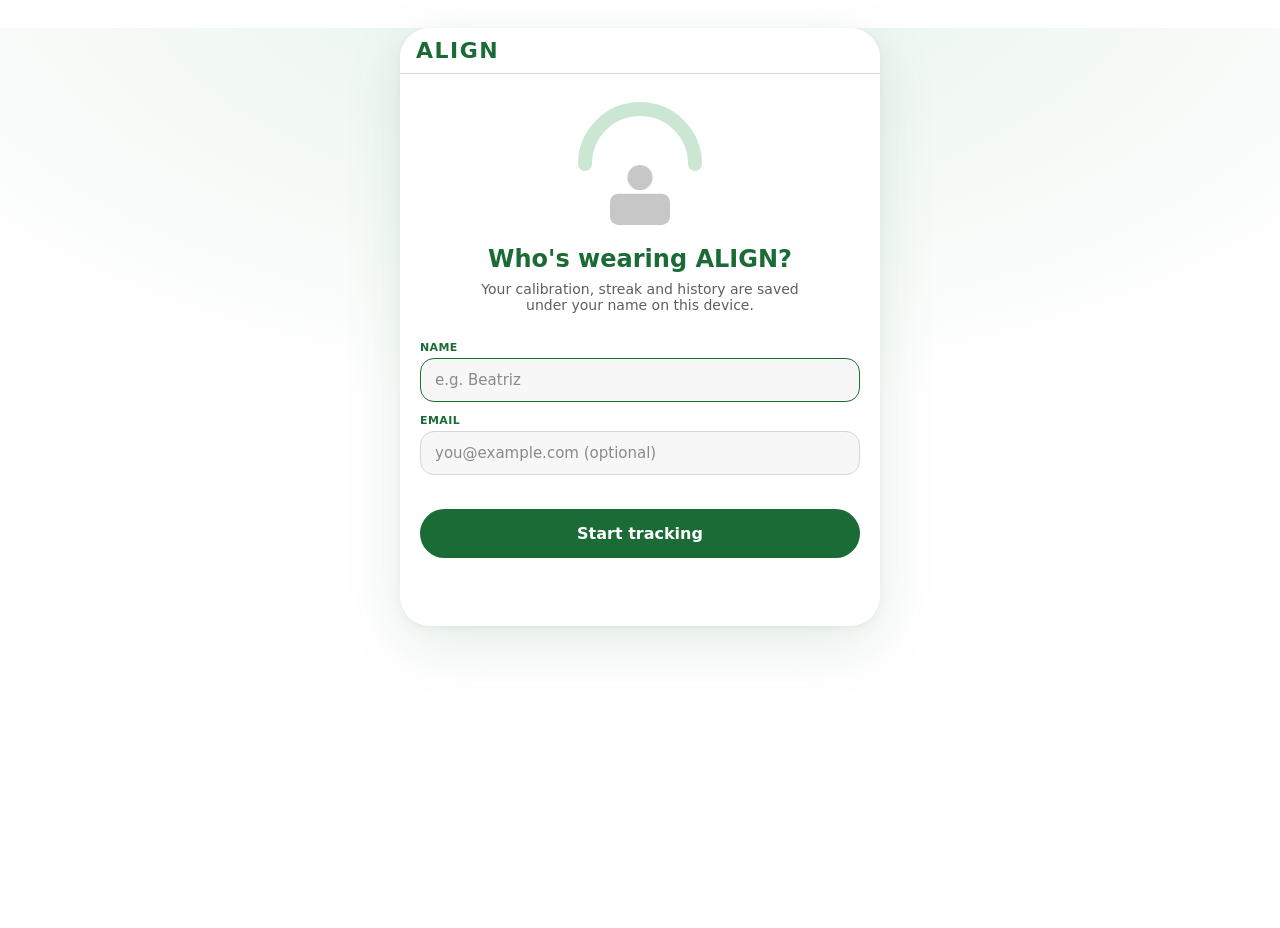
<file: index.html>
<!DOCTYPE html>
<html lang="en">
<head>
<meta charset="utf-8">
<meta name="viewport" content="width=device-width, initial-scale=1, viewport-fit=cover">
<title>ALIGN — posture tracker</title>
<meta name="description" content="Track your posture with the ALIGN wearable. Connects to the ESP32 over Web Bluetooth.">
<meta name="theme-color" content="#1B6B37">
<link rel="manifest" href="manifest.webmanifest">
<link rel="icon" href="data:image/svg+xml,%3Csvg xmlns='http://www.w3.org/2000/svg' viewBox='0 0 64 64'%3E%3Crect width='64' height='64' rx='14' fill='%231B6B37'/%3E%3Cpath d='M14 42a18 18 0 0136 0' fill='none' stroke='%239CCBAA' stroke-width='7' stroke-linecap='round'/%3E%3C/svg%3E">
<link rel="stylesheet" href="css/styles.css">
</head>
<body>
  <a class="skip-link" href="#main">Skip to content</a>

  <div class="shell">
    <header class="topbar">
      <span class="wordmark">ALIGN</span>
      <div class="topbar-actions" id="topbar-actions">
        <button id="settings-button" class="icon-button" type="button" aria-label="Settings" aria-haspopup="dialog">
          <svg viewBox="0 0 24 24" aria-hidden="true" width="21" height="21">
            <path fill="currentColor" fill-rule="evenodd" d="M19.4 13a7.6 7.6 0 0 0 0-2l2.1-1.6a.5.5 0 0 0 .1-.6l-2-3.5a.5.5 0 0 0-.6-.2l-2.5 1a7.3 7.3 0 0 0-1.7-1L14.4 2.6a.5.5 0 0 0-.5-.4h-4a.5.5 0 0 0-.5.4L9 5.2c-.6.2-1.2.6-1.7 1l-2.5-1a.5.5 0 0 0-.6.2l-2 3.5a.5.5 0 0 0 .1.6L4.4 11a7.6 7.6 0 0 0 0 2l-2.1 1.6a.5.5 0 0 0-.1.6l2 3.5c.1.2.4.3.6.2l2.5-1c.5.4 1.1.8 1.7 1l.4 2.6c0 .3.2.4.5.4h4c.3 0 .5-.1.5-.4l.4-2.6c.6-.2 1.2-.6 1.7-1l2.5 1c.2.1.5 0 .6-.2l2-3.5a.5.5 0 0 0-.1-.6L19.4 13ZM12 15.6a3.6 3.6 0 1 1 0-7.2 3.6 3.6 0 0 1 0 7.2Z"/>
          </svg>
        </button>
      </div>
    </header>

    <main id="main" class="page">
      <div id="cards"></div>
    </main>
  </div>

  <div id="overlay-root"></div>

  <!-- Vendored rather than pulled from a CDN so the site keeps working with no
       third-party host in the chain. Defines the global `mqtt`, which cloud.js
       uses to subscribe to the board's readings. -->
  <script src="vendor/mqtt.min.js"></script>
  <script type="module" src="js/app.js"></script>
  <noscript><p style="padding:24px;font:16px system-ui">ALIGN needs JavaScript to run.</p></noscript>
</body>
</html>
</file>
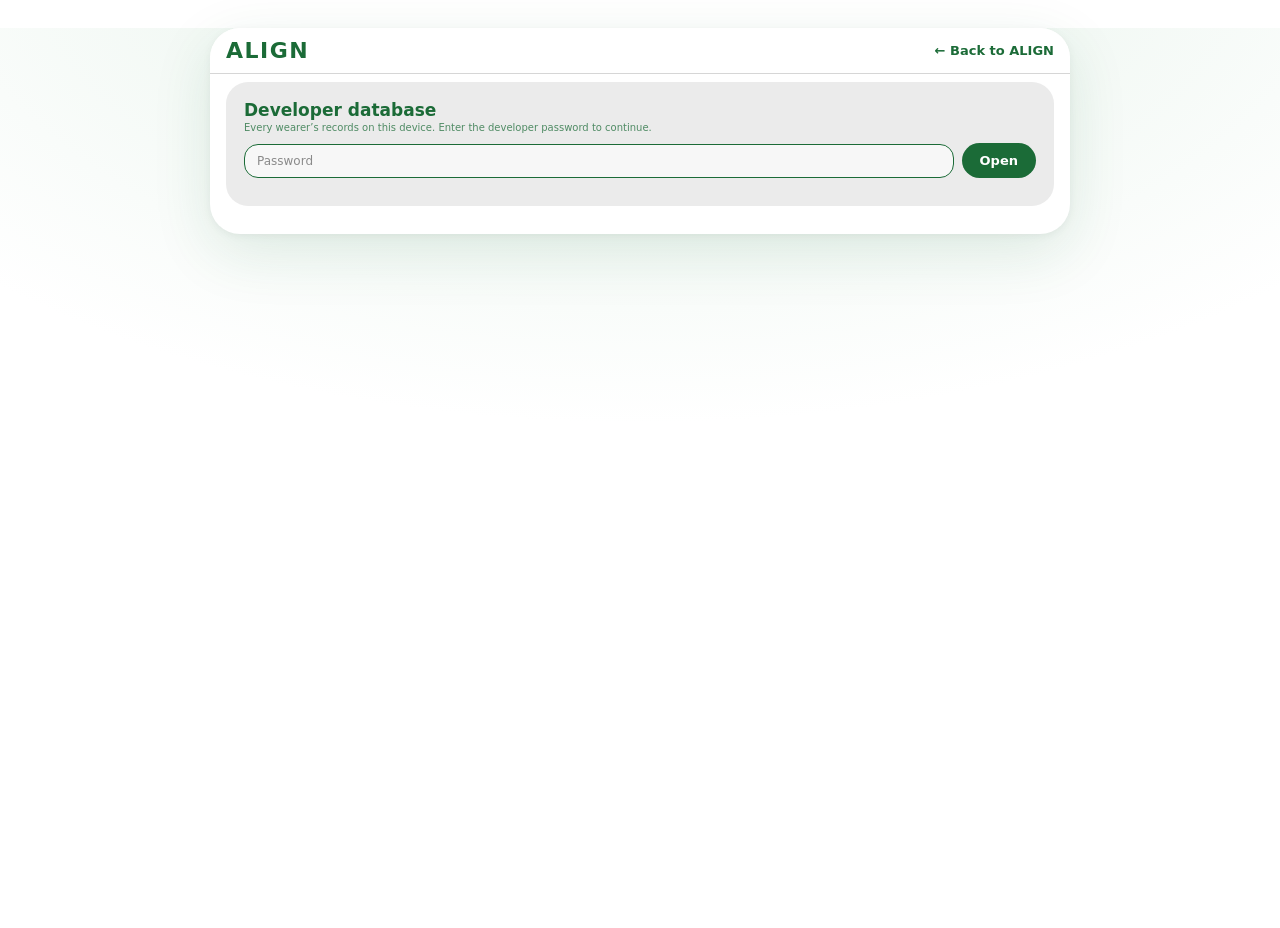
<file: developer.html>
<!DOCTYPE html>
<html lang="en">
<head>
<meta charset="utf-8">
<meta name="viewport" content="width=device-width, initial-scale=1, viewport-fit=cover">
<title>ALIGN — developer records</title>
<meta name="robots" content="noindex, nofollow">
<meta name="theme-color" content="#1B6B37">
<link rel="icon" href="data:image/svg+xml,%3Csvg xmlns='http://www.w3.org/2000/svg' viewBox='0 0 64 64'%3E%3Crect width='64' height='64' rx='14' fill='%231B6B37'/%3E%3Cpath d='M14 42a18 18 0 0136 0' fill='none' stroke='%239CCBAA' stroke-width='7' stroke-linecap='round'/%3E%3C/svg%3E">
<link rel="stylesheet" href="css/styles.css">
</head>
<body>
  <div class="shell shell--wide">
    <header class="topbar">
      <span class="wordmark">ALIGN</span>
      <a class="dev-back" href="./">← Back to ALIGN</a>
    </header>

    <main id="main" class="page">
      <div id="cards"></div>
    </main>
  </div>

  <div id="overlay-root"></div>

  <script type="module" src="js/developer.js"></script>
  <noscript><p style="padding:24px;font:16px system-ui">This page needs JavaScript to run.</p></noscript>
</body>
</html>
</file>
<file: css/styles.css>
/* ALIGN — colors, spacing and type ported from ALIGN/Theme.swift */

:root {
  /* Brand */
  --green: #1B6B37;
  --green-soft: #9CCBAA;
  --green-pale: #CDE6D5;

  /* Surfaces */
  --background: #FFFFFF;
  --card: #EBEBEB;
  --card-inner: #F7F7F7;
  --track: #BDBDBD;
  --silhouette: #C7C7C7;
  --hairline: #D6D6D6;

  /* Posture zones */
  --zone-good: #5FB37A;
  --zone-fair: #D9CE4A;
  --zone-poor: #E39B3C;
  --zone-bad: #E05B54;

  /* Text */
  --ink: #4A4A4A;
  --ink-soft: #5E5E5E;
  --ink-muted: #6E6E6E;
  --ink-faint: #8A8A8A;

  --corner: 22px;
  --card-padding: 18px;
  --gutter: 16px;

  --font: ui-rounded, "SF Pro Rounded", "Nunito", system-ui, -apple-system,
          "Segoe UI", Roboto, "Helvetica Neue", Arial, sans-serif;
}

* { box-sizing: border-box; }

html, body {
  margin: 0;
  padding: 0;
  background: var(--background);
  color: var(--ink);
  font-family: var(--font);
  -webkit-font-smoothing: antialiased;
  -webkit-text-size-adjust: 100%;
}

body {
  min-height: 100dvh;
  /* On wide screens the app sits on a soft field rather than filling the page. */
  background:
    radial-gradient(120% 90% at 50% -10%, rgba(205, 230, 213, .5), transparent 60%),
    var(--background);
}

button { font: inherit; cursor: pointer; }
a { color: var(--green); }

.skip-link {
  position: absolute;
  left: -9999px;
  top: 0;
  padding: 10px 14px;
  background: var(--green);
  color: #fff;
  border-radius: 0 0 12px 0;
  z-index: 100;
}
.skip-link:focus { left: 0; }

:focus-visible {
  outline: 2px solid var(--green);
  outline-offset: 2px;
  border-radius: 8px;
}

/* ---------------------------------------------------------------- layout */

.shell {
  width: 100%;
  max-width: 480px;
  margin: 0 auto;
  min-height: 100dvh;
  background: var(--background);
  display: flex;
  flex-direction: column;
}

@media (min-width: 560px) {
  .shell {
    min-height: auto;
    margin: 28px auto 40px;
    border-radius: 30px;
    box-shadow: 0 18px 60px rgba(27, 107, 55, .12), 0 2px 8px rgba(0, 0, 0, .05);
    overflow: hidden;
  }
}

.topbar {
  position: sticky;
  top: 0;
  z-index: 20;
  display: flex;
  align-items: center;
  justify-content: space-between;
  gap: 12px;
  padding: max(10px, env(safe-area-inset-top)) var(--gutter) 10px;
  background: rgba(255, 255, 255, .88);
  backdrop-filter: blur(12px);
  border-bottom: 1px solid var(--hairline);
}

.wordmark {
  font-size: 22px;
  font-weight: 800;
  letter-spacing: 1.5px;
  color: var(--green);
}

.icon-button {
  display: grid;
  place-items: center;
  width: 38px;
  height: 38px;
  border: 0;
  border-radius: 50%;
  background: transparent;
  color: #000;
}
.icon-button:hover { background: rgba(0, 0, 0, .06); }

.page {
  display: flex;
  flex-direction: column;
  gap: 14px;
  padding: 8px var(--gutter) calc(28px + env(safe-area-inset-bottom));
}

#cards { display: flex; flex-direction: column; gap: 14px; }

/* ---------------------------------------------------------------- cards */

.card {
  display: flex;
  flex-direction: column;
  gap: 10px;
  padding: var(--card-padding);
  background: var(--card);
  border-radius: var(--corner);
}

.card--bare { background: transparent; padding: 0 4px; }

.card-title {
  font-size: 17px;
  font-weight: 700;
  color: var(--green);
  margin: 0;
}

.card-subtitle {
  font-size: 10px;
  font-weight: 500;
  color: rgba(27, 107, 55, .75);
  margin: 2px 0 0;
}

.card-heading { display: flex; flex-direction: column; }

/* ---------------------------------------------------------------- banners */

.banner {
  display: flex;
  align-items: center;
  gap: 12px;
  width: 100%;
  padding: 16px;
  border: 0;
  border-radius: var(--corner);
  text-align: left;
}

.banner--calibrate {
  background: var(--green);
  color: #fff;
}
.banner--calibrate:hover { background: #175c2f; }

.banner--connect {
  background: rgba(205, 230, 213, .6);
  color: var(--green);
  flex-wrap: wrap;
  row-gap: 12px;
  align-items: flex-start;
}

/* Icon and copy share the first row; the buttons take one of their own, so a
   third option doesn't crush the text into a column of single words. */
.banner--connect .banner-copy { flex: 1 1 200px; }
.banner--connect .banner-actions { flex: 1 1 100%; flex-wrap: wrap; }

.banner-copy { display: flex; flex-direction: column; gap: 2px; flex: 1; min-width: 0; }
.banner-title { font-size: 15px; font-weight: 700; }
.banner-detail { font-size: 11px; font-weight: 500; opacity: .85; }

.banner-actions { display: flex; gap: 8px; flex-shrink: 0; }
.banner-actions .pill-button { padding: 9px 16px; }

/* ---------------------------------------------------------------- buttons */

.pill-button {
  border: 0;
  border-radius: 999px;
  padding: 10px 18px;
  font-size: 13px;
  font-weight: 600;
  background: var(--green);
  color: #fff;
}
.pill-button:hover { background: #175c2f; }
.pill-button:disabled { background: var(--track); cursor: default; }

.pill-button--ghost {
  background: transparent;
  color: var(--green);
  box-shadow: inset 0 0 0 1.4px var(--green);
}
.pill-button--ghost:hover { background: rgba(27, 107, 55, .08); }

.pill-button--wide { width: 100%; padding: 15px; font-size: 16px; font-weight: 700; }

.link-button {
  border: 0;
  background: transparent;
  padding: 0;
  font-size: 13px;
  font-weight: 600;
  color: var(--green);
  text-align: left;
}
.link-button:hover { text-decoration: underline; }
.link-button--danger { color: var(--zone-bad); }

/* ---------------------------------------------------------------- streak */

.streak-row { display: flex; }

.streak-day {
  flex: 1;
  display: flex;
  flex-direction: column;
  align-items: center;
  gap: 6px;
}
.streak-day--future { opacity: .35; }

.streak-label { font-size: 11px; font-weight: 500; color: var(--green); }

.streak-dot {
  display: grid;
  place-items: center;
  width: 24px;
  height: 24px;
  border: 1.6px solid var(--green);
  border-radius: 50%;
  background: transparent;
  color: var(--green);
}
.streak-dot--worn { background: var(--green-soft); }
.streak-dot svg { display: block; }

.streak-note {
  font-size: 11px;
  font-weight: 500;
  color: rgba(27, 107, 55, .8);
  margin: 0;
}

/* ---------------------------------------------------------------- angle */

.gauge { display: flex; flex-direction: column; align-items: center; padding-top: 12px; }
.gauge--idle .gauge-arc { opacity: .35; }
.gauge-arc { width: 100%; max-width: 300px; height: auto; display: block; }
/* Size comes from the SVG's own width/height so the calibration sheet can
   reuse it at 60px. */
.gauge-figure { margin-top: -6px; }

.verdict { display: flex; align-items: flex-start; gap: 8px; }
.verdict-dot { width: 9px; height: 9px; border-radius: 50%; background: var(--track); margin-top: 5px; flex: none; }
.verdict-copy { display: flex; flex-direction: column; gap: 1px; }
.verdict-title { font-size: 15px; font-weight: 700; color: var(--green); }
.verdict-detail { font-size: 11px; font-weight: 500; color: var(--ink-muted); }

/* ---------------------------------------------------------------- progress */

.range-select {
  align-self: flex-start;
  border: 0;
  background: transparent;
  padding: 0 18px 0 0;
  margin-top: -6px;
  font-size: 11px;
  font-weight: 500;
  color: rgba(27, 107, 55, .85);
  appearance: none;
  background-image: url("data:image/svg+xml,%3Csvg xmlns='http://www.w3.org/2000/svg' viewBox='0 0 12 8'%3E%3Cpath fill='%231B6B37' d='M1 1.5 6 6.5l5-5'/%3E%3C/svg%3E");
  background-repeat: no-repeat;
  background-position: right center;
  background-size: 9px 6px;
}

.chart { display: flex; gap: 8px; align-items: stretch; margin-top: 6px; }
.chart-plot { flex: 1; min-width: 0; }
.chart-plot svg { width: 100%; height: auto; display: block; }

.chart-bands {
  width: 62px;
  display: flex;
  flex-direction: column;
}
.chart-band {
  flex: 1;
  display: flex;
  align-items: center;
  font-size: 10px;
  font-weight: 500;
  color: var(--ink-muted);
}

.chart-axis { display: flex; padding-right: 70px; }
.chart-axis span { flex: 1; font-size: 10px; font-weight: 500; color: var(--ink-muted); text-align: center; }
.chart-axis span:first-child { text-align: left; }
.chart-axis span:last-child { text-align: right; }

.stat-row { display: flex; gap: 16px; margin-top: 2px; }
.stat { display: flex; flex-direction: column; gap: 1px; }
.stat-value { font-size: 15px; font-weight: 700; color: var(--green); }
.stat-label { font-size: 10px; font-weight: 500; color: var(--ink-faint); }

.empty-note { font-size: 11px; font-weight: 500; color: var(--ink-faint); margin: 0; }

/* ---------------------------------------------------------------- lean */

.lean-arc { width: 100%; height: auto; display: block; margin-top: 6px; }
/* The two halves centre the numbers under the feet of the arch. */
.lean-legend { display: flex; font-size: 11px; font-weight: 500; color: var(--ink-muted); }
.lean-legend span { flex: 1; text-align: center; }

/* ---------------------------------------------------------------- pill selector */

.segmented {
  position: relative;
  display: flex;
  height: 40px;
  border-radius: 999px;
  overflow: hidden;
  margin-top: 2px;
}

.segmented-knob {
  position: absolute;
  top: 0;
  bottom: 0;
  left: 0;
  border-radius: 999px;
  transition: transform .32s cubic-bezier(.2, .8, .3, 1), background-color .2s linear;
  pointer-events: none;
}

.segmented-option {
  position: relative;
  flex: 1;
  border: 0;
  background: transparent;
  font-size: 13px;
  font-weight: 600;
  color: var(--ink-muted);
  z-index: 1;
}
.segmented--readonly .segmented-option { cursor: default; }

/* ---------------------------------------------------------------- rows */

.row { display: flex; justify-content: space-between; gap: 12px; font-size: 13px; font-weight: 600; }
.row-label { color: var(--ink-soft); }
.row-value { color: var(--green); }
.row-value--bad { color: var(--zone-bad); }

.divider { height: 1px; background: var(--hairline); border: 0; margin: 0; }

.button-pair { display: flex; gap: 10px; margin-top: 4px; }
.button-pair > * { flex: 1; }

.section { display: flex; flex-direction: column; gap: 6px; padding: 6px 4px 0; }
.section-title { font-size: 17px; font-weight: 700; color: var(--green); margin: 0; }
.section-detail { font-size: 13px; font-weight: 500; color: rgba(27, 107, 55, .85); margin: 0; }

/* ---------------------------------------------------------------- overlays */

.overlay {
  position: fixed;
  inset: 0;
  z-index: 50;
  display: flex;
  align-items: flex-end;
  justify-content: center;
  background: rgba(20, 30, 24, .35);
  animation: fade .18s ease-out;
}

@media (min-width: 560px) {
  .overlay { align-items: center; padding: 24px; }
}

.sheet {
  width: 100%;
  max-width: 480px;
  max-height: 92dvh;
  display: flex;
  flex-direction: column;
  background: var(--background);
  border-radius: 26px 26px 0 0;
  animation: rise .24s cubic-bezier(.2, .8, .3, 1);
  overflow: hidden;
}

@media (min-width: 560px) {
  .sheet { border-radius: 26px; max-height: 86dvh; }
}

.sheet-bar {
  display: flex;
  align-items: center;
  justify-content: space-between;
  gap: 12px;
  padding: 14px var(--gutter);
  border-bottom: 1px solid var(--hairline);
}
.sheet-title { font-size: 16px; font-weight: 700; color: var(--green); margin: 0; }

.sheet-body {
  overflow-y: auto;
  padding: 14px var(--gutter) calc(28px + env(safe-area-inset-bottom));
  display: flex;
  flex-direction: column;
  gap: 14px;
}

.sheet-body--centered { align-items: center; text-align: center; gap: 20px; padding-top: 24px; }

@keyframes fade { from { opacity: 0 } }
@keyframes rise { from { transform: translateY(24px); opacity: .6 } }

@media (prefers-reduced-motion: reduce) {
  *, *::before, *::after { animation-duration: .01ms !important; transition-duration: .01ms !important; }
}

/* ---------------------------------------------------------------- calibration */

.calibration-stage {
  position: relative;
  display: grid;
  place-items: center;
  width: 190px;
  height: 190px;
  border-radius: 50%;
  background: rgba(205, 230, 213, .55);
}

.calibration-stage-art {
  display: flex;
  flex-direction: column;
  align-items: center;
  gap: 4px;
  transform: translateY(10px);
}

.calibration-overlay {
  position: absolute;
  inset: 0;
  display: grid;
  place-items: center;
  /* Sits in the opening of the arch rather than over the figure's head. */
  transform: translateY(-8px);
  font-size: 56px;
  font-weight: 800;
  color: var(--green);
}

.calibration-copy { display: flex; flex-direction: column; gap: 8px; padding: 0 12px; }
.calibration-title { font-size: 21px; font-weight: 700; color: var(--green); margin: 0; }
.calibration-detail { font-size: 14px; font-weight: 500; color: var(--ink-soft); margin: 0; }

.calibration-status { font-size: 11px; font-weight: 600; color: var(--zone-bad); margin: 0; }

.stage-actions { width: 100%; padding: 0 12px; }

/* ---------------------------------------------------------------- profiles */

.topbar-actions { display: flex; align-items: center; gap: 4px; }

body.signed-out .topbar-actions { display: none; }

.profile-chip {
  display: flex;
  align-items: center;
  gap: 8px;
  padding: 4px 6px;
  border: 0;
  border-radius: 999px;
  background: transparent;
}
.profile-chip:hover { background: rgba(0, 0, 0, .06); }
.profile-chip .avatar { width: 30px; height: 30px; font-size: 12px; }

.profile-chip-name {
  max-width: 96px;
  overflow: hidden;
  text-overflow: ellipsis;
  white-space: nowrap;
  font-size: 13px;
  font-weight: 600;
  color: var(--green);
}

.avatar {
  display: grid;
  place-items: center;
  width: 34px;
  height: 34px;
  border-radius: 50%;
  background: var(--green-pale);
  color: var(--green);
  font-size: 13px;
  font-weight: 700;
  flex: none;
}

/* ---------------------------------------------------------------- sign in */

.signin {
  display: flex;
  flex-direction: column;
  align-items: center;
  gap: 20px;
  text-align: center;
  padding: 20px 4px 40px;
}

.signin-art { display: flex; flex-direction: column; align-items: center; }

.signin-copy { display: flex; flex-direction: column; gap: 8px; }

.signin-title { font-size: 24px; font-weight: 800; color: var(--green); margin: 0; }

.signin-detail {
  font-size: 14px;
  font-weight: 500;
  color: var(--ink-soft);
  margin: 0 auto;
  max-width: 36ch;
}

.signin-form {
  display: flex;
  flex-direction: column;
  gap: 4px;
  width: 100%;
  text-align: left;
}

.field-label {
  font-size: 11px;
  font-weight: 700;
  letter-spacing: .4px;
  text-transform: uppercase;
  color: var(--green);
  margin-top: 8px;
}

.field {
  width: 100%;
  padding: 12px 14px;
  border: 1.5px solid var(--hairline);
  border-radius: 14px;
  background: var(--card-inner);
  font: inherit;
  font-size: 15px;
  color: var(--ink);
}
.field::placeholder { color: var(--ink-faint); }
.field:focus { border-color: var(--green); outline: none; }

.field-error {
  min-height: 1.2em;
  margin: 6px 0 0;
  font-size: 12px;
  font-weight: 600;
  color: var(--zone-bad);
}

.signin-form .pill-button--wide { margin-top: 6px; }

.signin-existing { width: 100%; display: flex; flex-direction: column; gap: 10px; }

.signin-divider { font-size: 11px; font-weight: 600; color: var(--ink-faint); margin: 0; }

.profile-list { display: flex; flex-direction: column; gap: 8px; }

.profile-row {
  display: flex;
  align-items: center;
  gap: 12px;
  width: 100%;
  padding: 10px 12px;
  border: 0;
  border-radius: 18px;
  background: var(--card);
  text-align: left;
}
.profile-row:hover { background: #e2e2e2; }

.profile-row-copy { display: flex; flex-direction: column; gap: 1px; min-width: 0; }
.profile-row-name { font-size: 14px; font-weight: 700; color: var(--green); }
.profile-row-detail { font-size: 11px; font-weight: 500; color: var(--ink-muted); }

/* ---------------------------------------------------------------- address box */

.endpoint-row { display: flex; gap: 8px; align-items: center; width: 100%; }
.endpoint-row .field { font-size: 12px; padding: 9px 12px; }
.endpoint-row .pill-button { flex: none; white-space: nowrap; }

/* Six characters of hex, read off the board and typed in. Monospaced and
   widely tracked so a B and an 8 can't be mistaken for one another, and capped
   in width so it reads as a code rather than a text box. */
.field--code {
  flex: 0 1 9.5em;
  font-family: ui-monospace, SFMono-Regular, Menlo, Consolas, monospace;
  font-size: 15px !important;
  font-weight: 700;
  letter-spacing: 0.22em;
  text-transform: uppercase;
  text-align: center;
}

/* ---------------------------------------------------------------- misc */

.hint { font-size: 11px; font-weight: 500; color: var(--ink-muted); margin: 0; }
.hint--warn { color: var(--zone-bad); }

.inline-icon { display: inline-block; vertical-align: -2px; margin-right: 4px; }

/* Icons that stand alone rather than leading a line of text. */
.streak-dot .inline-icon,
.calibration-overlay .inline-icon,
.banner .inline-icon:last-child { margin-right: 0; }

.sr-only {
  position: absolute;
  width: 1px; height: 1px;
  padding: 0; margin: -1px;
  overflow: hidden;
  clip: rect(0 0 0 0);
  white-space: nowrap;
  border: 0;
}

/* Guidance shown only on iOS, where Bluetooth needs a browser that ships its
   own implementation. Slightly separated so it reads as an aside, not a
   failure message. */
.hint--ios {
  margin-top: 10px;
  padding-top: 10px;
  border-top: 1px solid var(--line, rgba(0, 0, 0, .1));
  line-height: 1.5;
}
.hint--ios a { color: var(--green); font-weight: 700; }

/* ---------------------------------------------------------------- live lean */

/* "Which way am I leaning right now", above the weekly averages. Moves at
   reading rate, so transitions are kept short enough not to lag behind. */
.lean-live {
  display: flex;
  flex-direction: column;
  gap: 7px;
  padding: 12px 14px;
  background: var(--card-inner);
  border-radius: 14px;
}

.lean-live-copy { display: flex; align-items: baseline; justify-content: space-between; gap: 10px; }
.lean-live-label { font-size: 14px; font-weight: 700; color: var(--green); }
.lean-live-angle { font-size: 13px; font-weight: 600; color: var(--ink-muted); font-variant-numeric: tabular-nums; }

.lean-live-track {
  position: relative;
  height: 8px;
  border-radius: 999px;
  background: var(--track);
}

/* The upright reference, so "centred" is a place on the track and not just a word. */
.lean-live-centre {
  position: absolute;
  left: 50%;
  top: -3px;
  width: 2px;
  height: 14px;
  margin-left: -1px;
  border-radius: 1px;
  background: rgba(27, 107, 55, .45);
}

.lean-live-marker {
  position: absolute;
  top: 50%;
  left: 50%;
  width: 16px;
  height: 16px;
  margin: -8px 0 0 -8px;
  border-radius: 50%;
  background: var(--zone-good);
  box-shadow: 0 0 0 2px #fff, 0 1px 3px rgba(0, 0, 0, .25);
  transition: left .08s linear, background-color .2s ease;
}
.lean-live-marker[data-side="left"],
.lean-live-marker[data-side="right"] { background: var(--zone-poor); }

.lean-live-ends {
  display: flex;
  justify-content: space-between;
  font-size: 11px;
  font-weight: 600;
  color: var(--ink-faint);
}

/* Someone checking their lean is usually already leaning, so the readout has
   to stay legible at a glance rather than reward careful reading. */
@media (prefers-reduced-motion: reduce) {
  .lean-live-marker { transition: none; }
}

/* Wi-Fi options, folded away under the Bluetooth button. Kept in the flow
   rather than in a sheet so opening it doesn't lose the wearer's place. */
.banner-more {
  display: flex;
  flex-direction: column;
  gap: 10px;
  width: 100%;
  margin-top: 2px;
  padding-top: 12px;
  border-top: 1px solid rgba(27, 107, 55, .18);
}
.banner-more .pill-button { align-self: flex-start; }
.banner--connect .link-button { font-size: 12px; }

/* Live figures during calibration, and the baseline once it is recorded. */
.calibration-readout {
  margin: 8px 0 0;
  font-size: 12px;
  font-weight: 600;
  color: var(--ink-muted);
  font-variant-numeric: tabular-nums;
  min-height: 1.2em;   /* reserve the line so the sheet doesn't jump */
}

/* Raw board reading under the gauge. Proves the link is alive even when there
   is no baseline yet and the gauge itself cannot move. */
.gauge-stream {
  font-variant-numeric: tabular-nums;
  min-height: 1.2em;
}

/* Board battery, in the top bar. Sits quietly next to the profile chip and
   disappears when the board reports no level at all. */
.battery-chip {
  display: inline-flex;
  align-items: center;
  gap: 4px;
  padding: 5px 10px;
  border-radius: 999px;
  background: var(--green-pale);
  color: var(--green);
  font-size: 12px;
  font-weight: 700;
  font-variant-numeric: tabular-nums;
}
.battery-chip--low { background: #F8DAD8; color: var(--zone-bad); }
.battery-chip .inline-icon { margin-right: 0; }

/* Stands in for the battery meter when the board reports no level. A scale
   with nothing on it reads as zero, which is worse than saying nothing. */
.battery-unknown {
  margin: 0;
  padding: 11px 14px;
  border-radius: 999px;
  background: #FFFFFF;
  color: var(--ink-faint);
  font-size: 13px;
  font-weight: 700;
  text-align: center;
}

/* Row of GPIO numbers for hunting down which pin a motor is on. */
.pin-row { display: flex; flex-wrap: wrap; gap: 6px; }
.pin-row .pill-button { padding: 8px 14px; min-width: 44px; }

/* ---------------------------------------------------------------- records */

.records-table {
  display: flex;
  flex-direction: column;
  border-radius: 12px;
  overflow: hidden;
  border: 1px solid var(--hairline);
  /* Long histories run to thousands of rows; scroll inside rather than
     turning the whole sheet into an endless page. */
  max-height: 55vh;
  overflow-y: auto;
}

.records-row {
  display: grid;
  grid-template-columns: 1.3fr 1.1fr 0.9fr 0.7fr 0.9fr;
  gap: 6px;
  padding: 8px 10px;
  font-size: 12px;
  font-variant-numeric: tabular-nums;
  border-bottom: 1px solid var(--hairline);
}
/* A wearer's own records have no User column. */
.records-table--own .records-row { grid-template-columns: 1.1fr 0.9fr 0.7fr 0.9fr; }
.records-row:last-child { border-bottom: 0; }
.records-row span { overflow: hidden; text-overflow: ellipsis; white-space: nowrap; }

.records-row--head {
  position: sticky;
  top: 0;
  background: var(--card);
  font-weight: 700;
  color: var(--green);
}

.records-quality { font-weight: 700; text-transform: capitalize; }
.records-quality--green { color: var(--zone-good); }
.records-quality--yellow { color: var(--zone-poor); }
.records-quality--red { color: var(--zone-bad); }

/* Where an export says what became of it — see records.js. On iOS a download
   cannot be trusted to happen, so the outcome is always shown rather than
   assumed. */
.export-note { display: flex; flex-direction: column; gap: 6px; }
.export-note:empty { display: none; }
.export-link {
  display: inline-block;
  align-self: flex-start;
  font-size: 13px;
  font-weight: 600;
  color: var(--zone-good);
  text-decoration: underline;
  padding: 6px 0;
}

/* ---------------------------------------------------------------- developer page */

/* Wider than the app: this page is a table, read on a laptop more often than
   a phone. */
.shell--wide { max-width: 860px; }
.shell--wide .records-table { max-height: 70vh; }

.dev-back { font-size: 13px; font-weight: 600; text-decoration: none; }

.wearer-list { display: flex; flex-direction: column; gap: 8px; }
.wearer-row {
  display: grid;
  grid-template-columns: 1fr auto;
  gap: 2px 12px;
  padding: 10px 12px;
  border: 1px solid var(--hairline);
  border-radius: 12px;
  font-size: 13px;
}
.wearer-row-name { font-weight: 700; color: var(--green); }
.wearer-row-count { font-weight: 700; font-variant-numeric: tabular-nums; text-align: right; }
.wearer-row-detail { grid-column: 1 / -1; color: var(--ink-muted); font-size: 12px; }

/* A link styled as a button (the developer page's Google Sheet link). */
a.pill-button { display: inline-block; align-self: flex-start; text-decoration: none; }
</file>
